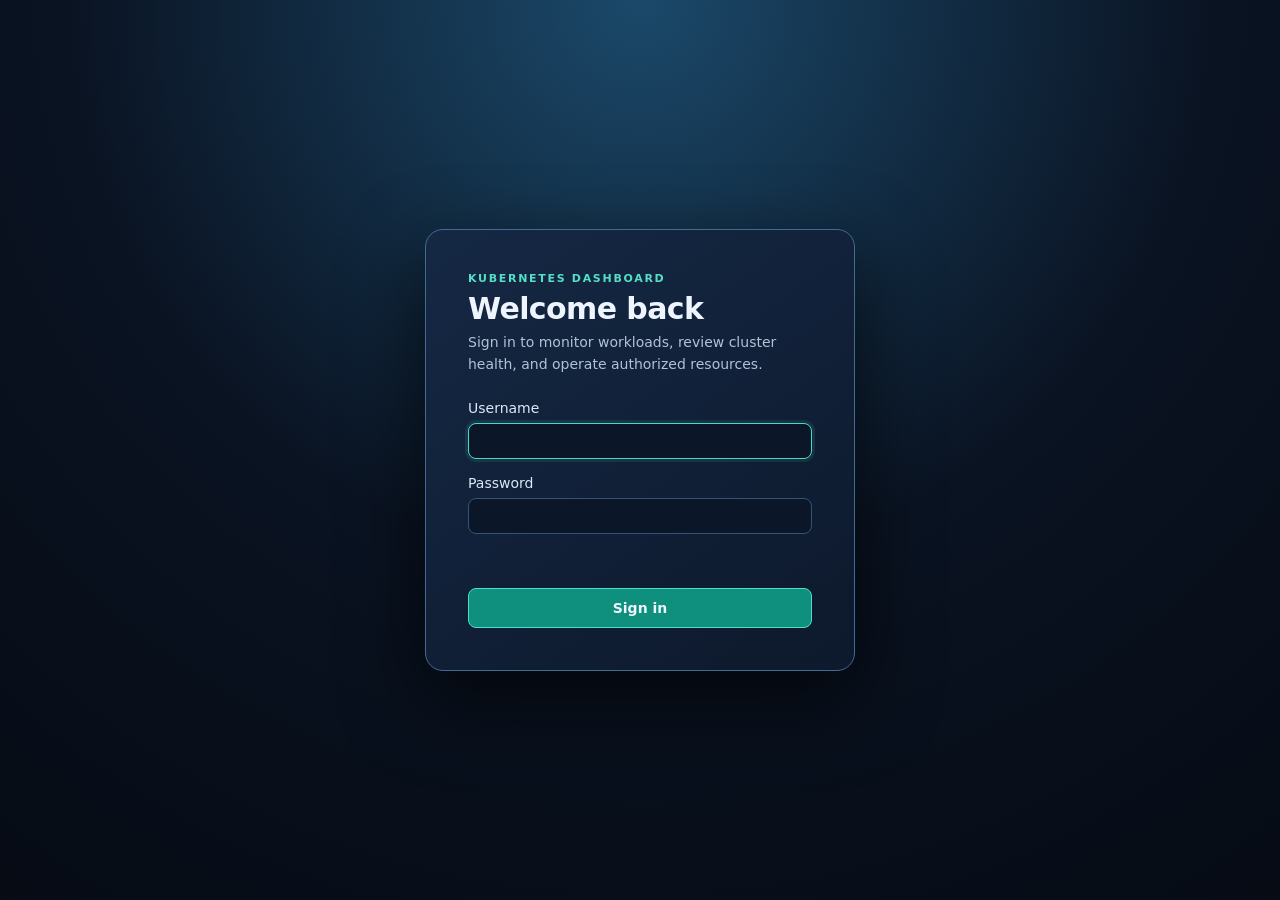
<file: login.html>
<!doctype html><html lang="en"><head><meta charset="utf-8"><meta name="viewport" content="width=device-width,initial-scale=1"><title>Kubernetes Dashboard · Sign in</title><link rel="stylesheet" href="styles.css"><style>.login-page{margin:0;min-height:100vh;display:grid;place-items:center;background:radial-gradient(circle at 50% 0,#1b496a 0,#0a1322 52%,#060b14 100%)}.login-card{display:block;min-height:0;width:min(430px,92vw);padding:42px;border-radius:18px;background:linear-gradient(145deg,#152844,#0d192c);border:1px solid #426a93;box-shadow:0 28px 80px #000a}.login-card h1{font-size:30px;margin:6px 0}.login-card p{color:#b2c1d5;line-height:1.55;margin:0 0 24px}.login-card label{display:block;margin:16px 0;color:#dce8f7}.login-card input{display:block;width:100%;margin-top:7px}.login-card button{width:100%;margin-top:10px;padding:11px;background:#0f907f;border-color:#51ddc5;font-weight:700}.login-card .error{min-height:20px;color:#ff8892;margin:8px 0}.brand{letter-spacing:1.7px;color:#55dfc6;font-size:11px;font-weight:700}</style></head><body class="login-page"><main class="login-card"><div class="brand">KUBERNETES DASHBOARD</div><h1>Welcome back</h1><p>Sign in to monitor workloads, review cluster health, and operate authorized resources.</p><form id="login"><label>Username<input id="username" required autocomplete="username" autofocus></label><label>Password<input id="password" type="password" required autocomplete="current-password"></label><p id="error" class="error"></p><button>Sign in</button></form></main><script src="login.js"></script></body></html>
</file>
<file: styles.css>
:root{--bg:#09111f;--rail:#0c1728;--surface:#101e33;--raised:#142641;--line:#253c5a;--ink:#eef5ff;--muted:#91a8c6;--cyan:#44dcc5;--amber:#ffc968;--red:#ff8293;--shadow:0 18px 48px #02071245}*{box-sizing:border-box}body{margin:0;background:radial-gradient(900px 600px at 80% -5%,#153a60 0,transparent 62%),var(--bg);color:var(--ink);font:14px Inter,system-ui,-apple-system,"Segoe UI",sans-serif}.app-header{min-height:84px;padding:15px 30px;display:flex;justify-content:space-between;align-items:center;background:#0d1b30e8;border-bottom:1px solid var(--line);backdrop-filter:blur(16px);position:sticky;top:0;z-index:5}.brand,.header-actions,.section-title{display:flex;align-items:center}.brand{gap:12px}.brand-mark{width:38px;height:38px;display:grid;place-items:center;border:1px solid #3b686e;border-radius:11px;background:linear-gradient(145deg,#174b54,#13324c);color:var(--cyan);font-size:23px;font-weight:700}.eyebrow{display:block;color:var(--cyan);font-size:10px;font-weight:750;letter-spacing:1.65px}h1{margin:2px 0 0;font-size:22px;letter-spacing:-.6px}h2{font-size:15px;margin:0 0 14px}h3{font-size:14px}small,.muted{color:var(--muted)}.header-actions{gap:8px}.header-actions .muted{font-size:12px}button{font:inherit;color:var(--ink);background:var(--raised);border:1px solid #36577d;border-radius:8px;padding:8px 12px;cursor:pointer;transition:.16s}button:hover{background:#1b385b;border-color:var(--cyan);box-shadow:0 0 0 3px #43dbc114}button.quiet{background:transparent;border-color:transparent;color:#bed0e8}.primary{background:linear-gradient(145deg,#1c4368,#183653);border-color:#3a668c}select,input{width:100%;color:var(--ink);background:#0b1728;border:1px solid #345474;border-radius:8px;padding:9px 10px;margin-top:7px;font:inherit}select:focus,input:focus{outline:0;border-color:var(--cyan);box-shadow:0 0 0 3px #43dbc11a}main{display:grid;grid-template-columns:270px minmax(0,1fr);min-height:calc(100vh - 84px)}aside{padding:21px 16px;background:#091525a8;border-right:1px solid var(--line)}.rail-heading{font-size:10px;letter-spacing:1.35px;text-transform:uppercase;color:#7795b6;margin:0 8px 11px}.field-label{display:block;color:#d4e2f4;font-size:12px;font-weight:650;padding:0 8px}aside section{margin-top:29px}.section-title{justify-content:space-between;padding:0 8px}.section-title h2{margin:0;font-size:13px}.live-dot{font-size:10px;color:var(--cyan);background:#1e6e6430;border:1px solid #3bd6bf39;border-radius:99px;padding:3px 7px}.count-label{color:#6f8dae;font-size:10px}.content{padding:25px 32px 44px;min-width:0;max-width:1800px;width:100%;margin:0 auto}#notice{min-height:26px;color:var(--muted);font-size:13px}.success{color:var(--cyan)!important}.error,.bad{color:var(--red)!important}.warn{color:var(--amber)!important}.ok,.good{color:var(--cyan)}.tabs{display:flex;gap:7px;border-bottom:1px solid var(--line);margin-bottom:23px}.tabs button{border:0;border-radius:7px 7px 0 0;background:transparent;color:var(--muted);padding:10px 13px;font-weight:550}.tabs button.active{color:var(--cyan);background:#163858;box-shadow:inset 0 -2px var(--cyan)}.hidden{display:none}.ns{display:block;width:100%;padding:7px 9px;margin:2px 0;text-align:left;color:#b4c9e5;background:transparent;border:1px solid transparent;border-radius:6px;font-size:13px}.ns:hover{background:#132945;border-color:#254769}.node-card{margin:9px 0;padding:11px;border:1px solid #294866;border-radius:10px;background:linear-gradient(145deg,#112a47,#0c1b30);box-shadow:0 7px 15px #0207121c}.node-card strong{font-size:12px;color:#c9ddf5}.metric{display:block;margin:7px 0 0 16px;font-size:11px;color:#aec5e2;line-height:1.55}.metric em{color:#75a6db;font-style:normal}table{width:100%;border-collapse:separate;border-spacing:0;background:#0e1d32b8;border:1px solid var(--line);border-radius:12px;overflow:hidden;box-shadow:var(--shadow)}th,td{padding:14px 13px;text-align:left;border-bottom:1px solid #1f3551;vertical-align:middle}th{background:#142944;color:#91afd1;text-transform:uppercase;font-size:10px;font-weight:750;letter-spacing:.82px}tbody tr:last-child td{border-bottom:0}tbody tr:hover{background:#162d4a}td b{font-weight:650}.cards{display:grid;grid-template-columns:repeat(5,minmax(128px,1fr));gap:13px;margin:15px 0 25px}.cards div{position:relative;overflow:hidden;padding:17px;border:1px solid #2e5278;border-radius:12px;background:linear-gradient(145deg,#173452,#10223b);box-shadow:0 12px 23px #0002}.cards b{display:block;font-size:27px;color:var(--cyan)}.cards span{display:block;margin-top:5px;font-size:12px;color:#b3c9e4}.dashgrid{display:grid;grid-template-columns:repeat(2,minmax(0,1fr));gap:14px}.dashpanel{padding:17px;background:linear-gradient(145deg,#11243d,#0d1b2f);border:1px solid #2a4c70;border-radius:12px;box-shadow:0 10px 25px #0002}.dashpanel table{box-shadow:none}.dashpanel li{margin:9px 0;line-height:1.35}.alert{border-color:#884354}dialog{width:min(1100px,94vw);max-height:88vh;border:1px solid #3a5d85;border-radius:15px;padding:25px;color:var(--ink);background:linear-gradient(145deg,#142944,#0b1728);box-shadow:0 30px 96px #000c}dialog::backdrop{background:#020914b8}.close{float:right;font-size:18px}.tools{display:flex;gap:12px;align-items:end;flex-wrap:wrap;margin:14px 0}.tools label{min-width:145px;color:#c4d6eb}.tools label input[type=checkbox]{width:auto;margin-right:6px}pre{margin:12px 0 0;min-height:420px;max-height:60vh;white-space:pre-wrap;overflow:auto;background:#060d17;border:1px solid #263f5d;border-radius:10px;padding:16px;color:#d5e6fa;line-height:1.45}.danger{background:#672b3d;border-color:#be566b}.icon-button{width:36px;height:36px;padding:0;background:#132944;border-color:#335878;font-size:16px}.connection{display:inline-flex;align-items:center;gap:6px;color:#a5bbd6;font-size:12px}.connection i{width:7px;height:7px;border-radius:50%;background:var(--cyan);box-shadow:0 0 0 4px #43dbc11c}.toast{position:fixed;right:24px;bottom:24px;z-index:20;min-width:280px;max-width:min(560px,calc(100vw - 48px));padding:13px 16px;background:#173251;border:1px solid #3e6f96;border-radius:10px;color:#eaf6ff;box-shadow:0 18px 46px #0008;transform:translateY(20px);opacity:0;pointer-events:none;transition:.2s}.toast-show,.toast-error{opacity:1;transform:translateY(0)}.toast-error{border-color:#b45363;background:#482237}.rail-collapsed main{grid-template-columns:74px minmax(0,1fr)}.rail-collapsed aside{padding:21px 10px}.rail-collapsed aside>*:not(section){display:none}.rail-collapsed aside section{margin-top:12px}.rail-collapsed aside .section-title{padding:0;justify-content:center}.rail-collapsed aside .section-title h2,.rail-collapsed aside .live-dot,.rail-collapsed .namespace-section{display:none}.rail-collapsed #nodes .node-card{height:13px;padding:0;margin:12px auto;width:13px;border-radius:50%;border:0;background:transparent;box-shadow:none;overflow:hidden}.rail-collapsed #nodes .node-card>*:not(.ok):not(.bad){display:none}.compact th,.compact td{padding:9px 12px}.compact .node-card{padding:8px;margin:6px 0}.compact .metric{margin-top:4px;line-height:1.3}#workloads,#pods,#events{overflow-x:auto;padding-bottom:4px}#workloads table,#pods table,#events table{min-width:720px}#pods tbody tr[data-pod-row]{cursor:pointer}#pods tbody tr[data-pod-row] td:first-child b{display:inline-flex;align-items:center;gap:7px}#pods tbody tr[data-pod-row] td:first-child b:before{content:"";width:7px;height:7px;border-radius:50%;background:#6783a4;box-shadow:0 0 0 3px #6783a41e}#pods tr.pod-healthy td:first-child b:before{background:var(--cyan)}#pods tr.pod-pending td:first-child b:before{background:var(--amber)}#pods tr.pod-degraded td:first-child b:before{background:#ffae53}#pods tr.pod-critical td:first-child b:before{background:var(--red)}@media(max-width:950px){main,.rail-collapsed main{grid-template-columns:1fr}aside{border-right:0;border-bottom:1px solid var(--line)}.rail-collapsed aside{display:none}.cards{grid-template-columns:repeat(3,1fr)}}@media(max-width:700px){.app-header{padding:13px 17px;align-items:flex-start;gap:10px}.connection,.header-actions #density,.header-actions .muted,.header-actions .quiet{display:none}.content{padding:18px}.dashgrid{grid-template-columns:1fr}.cards{grid-template-columns:repeat(2,1fr)}th,td{padding:11px 9px}h1{font-size:19px}.primary span{display:none}.brand-mark{display:none}.toast{right:16px;bottom:16px;max-width:calc(100vw - 32px)}}
</file>
